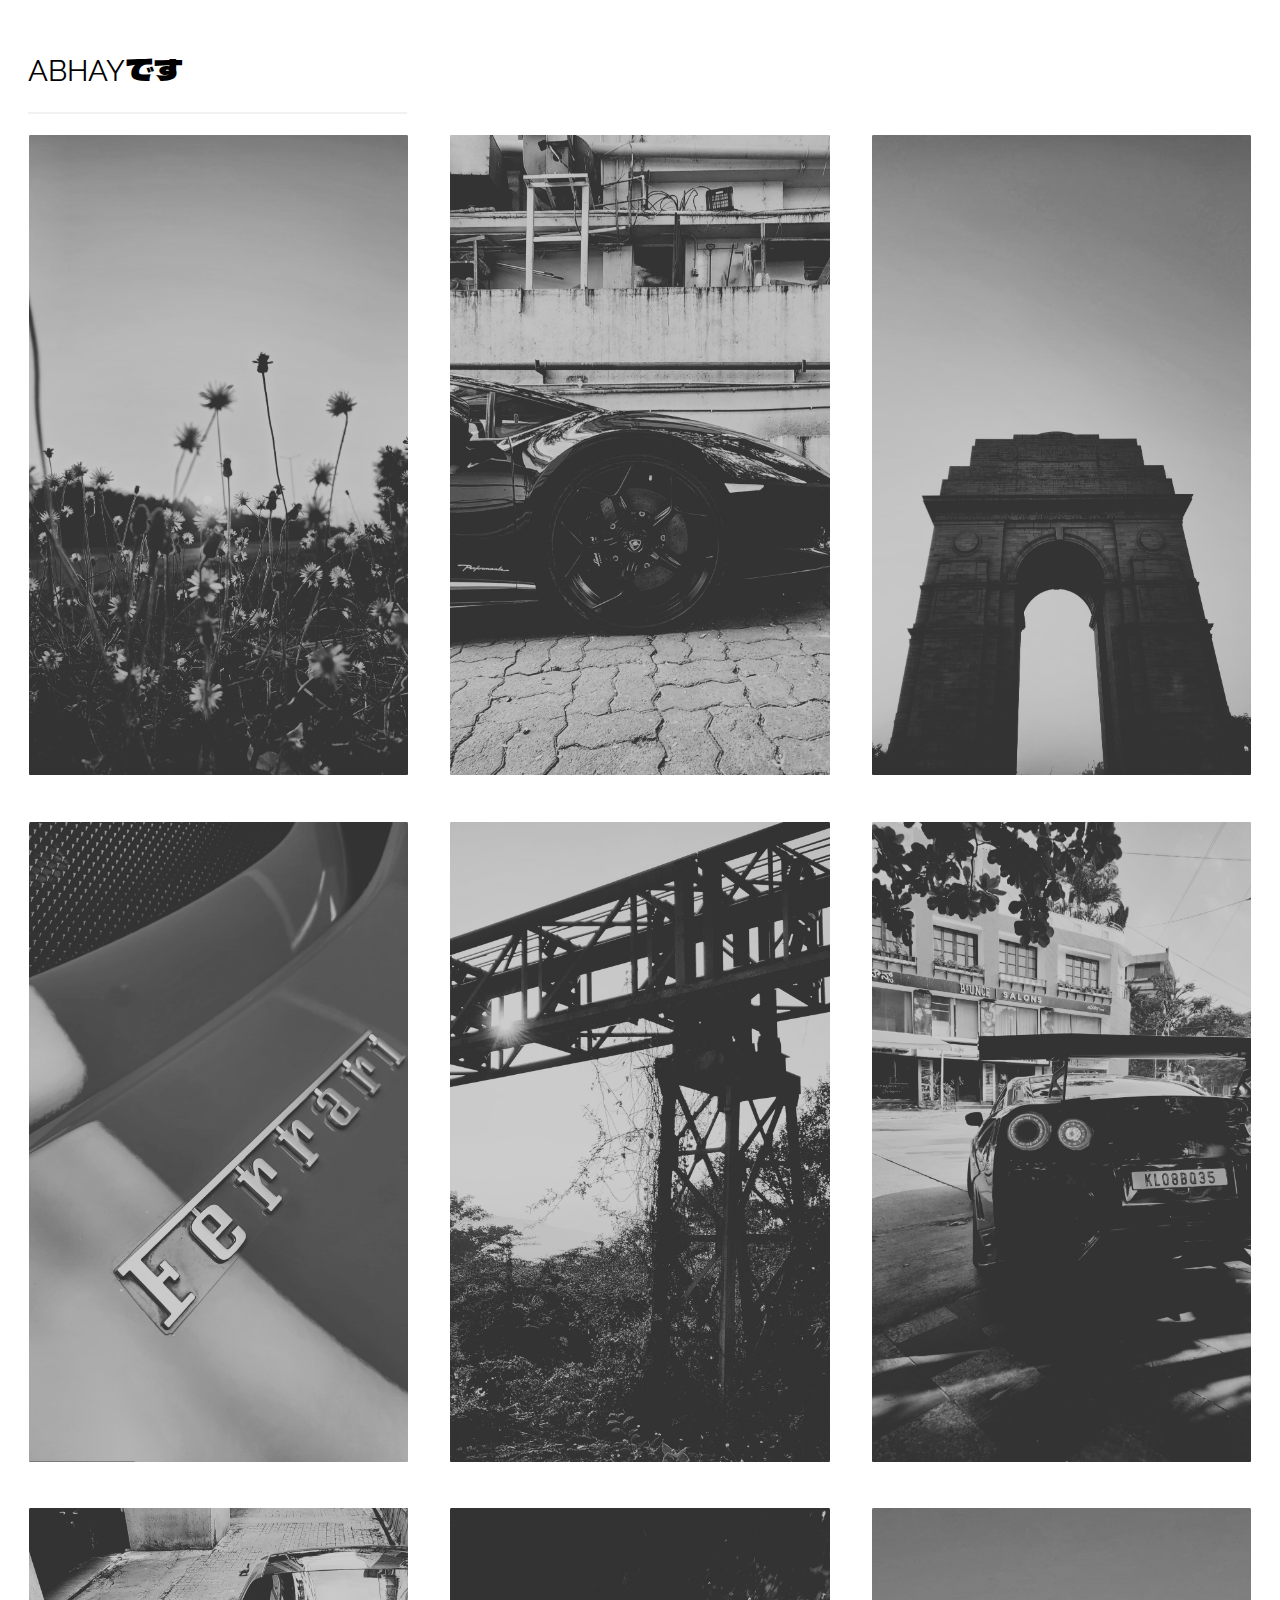
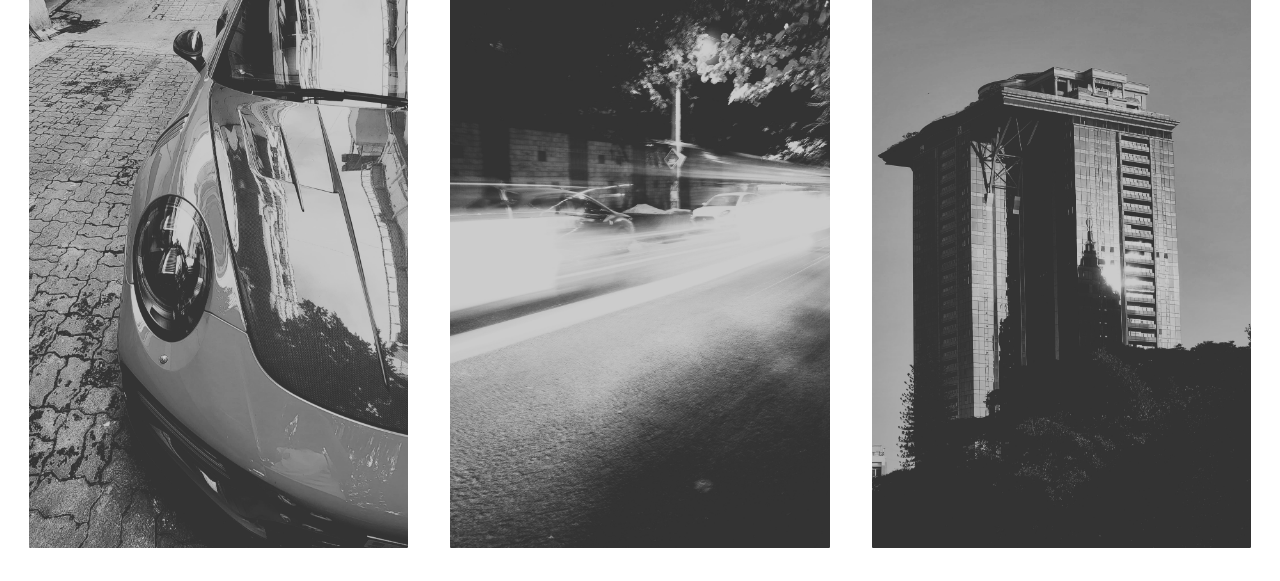
<file: index.html>
<!DOCTYPE html>
<html>

<head>
    <title>Photo ブログ</title>
    <link rel="preconnect" href="https://fonts.googleapis.com">
    <link rel="preconnect" href="https://fonts.gstatic.com" crossorigin>
    <link href="https://fonts.googleapis.com/css2?family=Raleway:wght@800&display=swap" rel="stylesheet">
    <link rel="preconnect" href="https://fonts.googleapis.com">
    <link rel="preconnect" href="https://fonts.gstatic.com" crossorigin>
    <link href="https://fonts.googleapis.com/css2?family=Dela+Gothic+One&family=Raleway:wght@800&display=swap"
        rel="stylesheet">
    <link rel="stylesheet" href="app.css">
</head>

<body>
    <!-- PUT YOUR NAME HERE! -->
    <nav id="head">Abhay<span id="jp">です</span></nav>

    <img id="best"
        src="photos/bnw_1.jpg"><img
        src="photos/bnw_2.jpg"><img
        id="igate"
        src="photos/bnw_3.jpg">

    <img
        src="photos/bnw_4.jpg"><img
        id="jsw"
        src="photos/bnw_5.jpg"><img
        id="gtr"
        src="photos/bnw_6.jpg">
    <img
        src="photos/bnw_7.jpg"><img
        id="porsche"
        src="photos/bnw_8.jpg"><img
        src="photos/bnw_9.jpg">

</body>

</html>
</file>
<file: app.css>
img {
    width: 30%;
    margin: calc(10%/6);
    border-radius: 0.25%;
    object-fit: cover;
    height: 40rem;
}

#porsche,
#igate {
    object-position: bottom;
}

#jsw,
#best {
    object-position: top;
}

#jp {
    font-family: 'Dela Gothic One', sans-serif;
    margin: 0;
}

nav {
    font-family: 'Raleway', sans-serif;
    font-size: 1.8em;
    text-transform: uppercase;
    margin-left: 1.6%;
    padding: 0.8em 0;
    padding-top: 1.4em;
    width: 30%;
    border-bottom: 2px solid #f1f1f1;
}

nav::selection {
    background-color: #6c757d;
    color: #adb5bd;
}

#jp::selection {
    background-color: #6c757d;
    color: #adb5bd;
}

nav:hover {
    transform: scale(1.01);
    transition: all 0.2s;
    cursor: pointer;
}

img:hover {
    transform: scale(1.01);
    transition: all 0.2s;
    cursor: pointer;
    box-shadow: 1px 1px 5px #6c757d;
}
</file>
